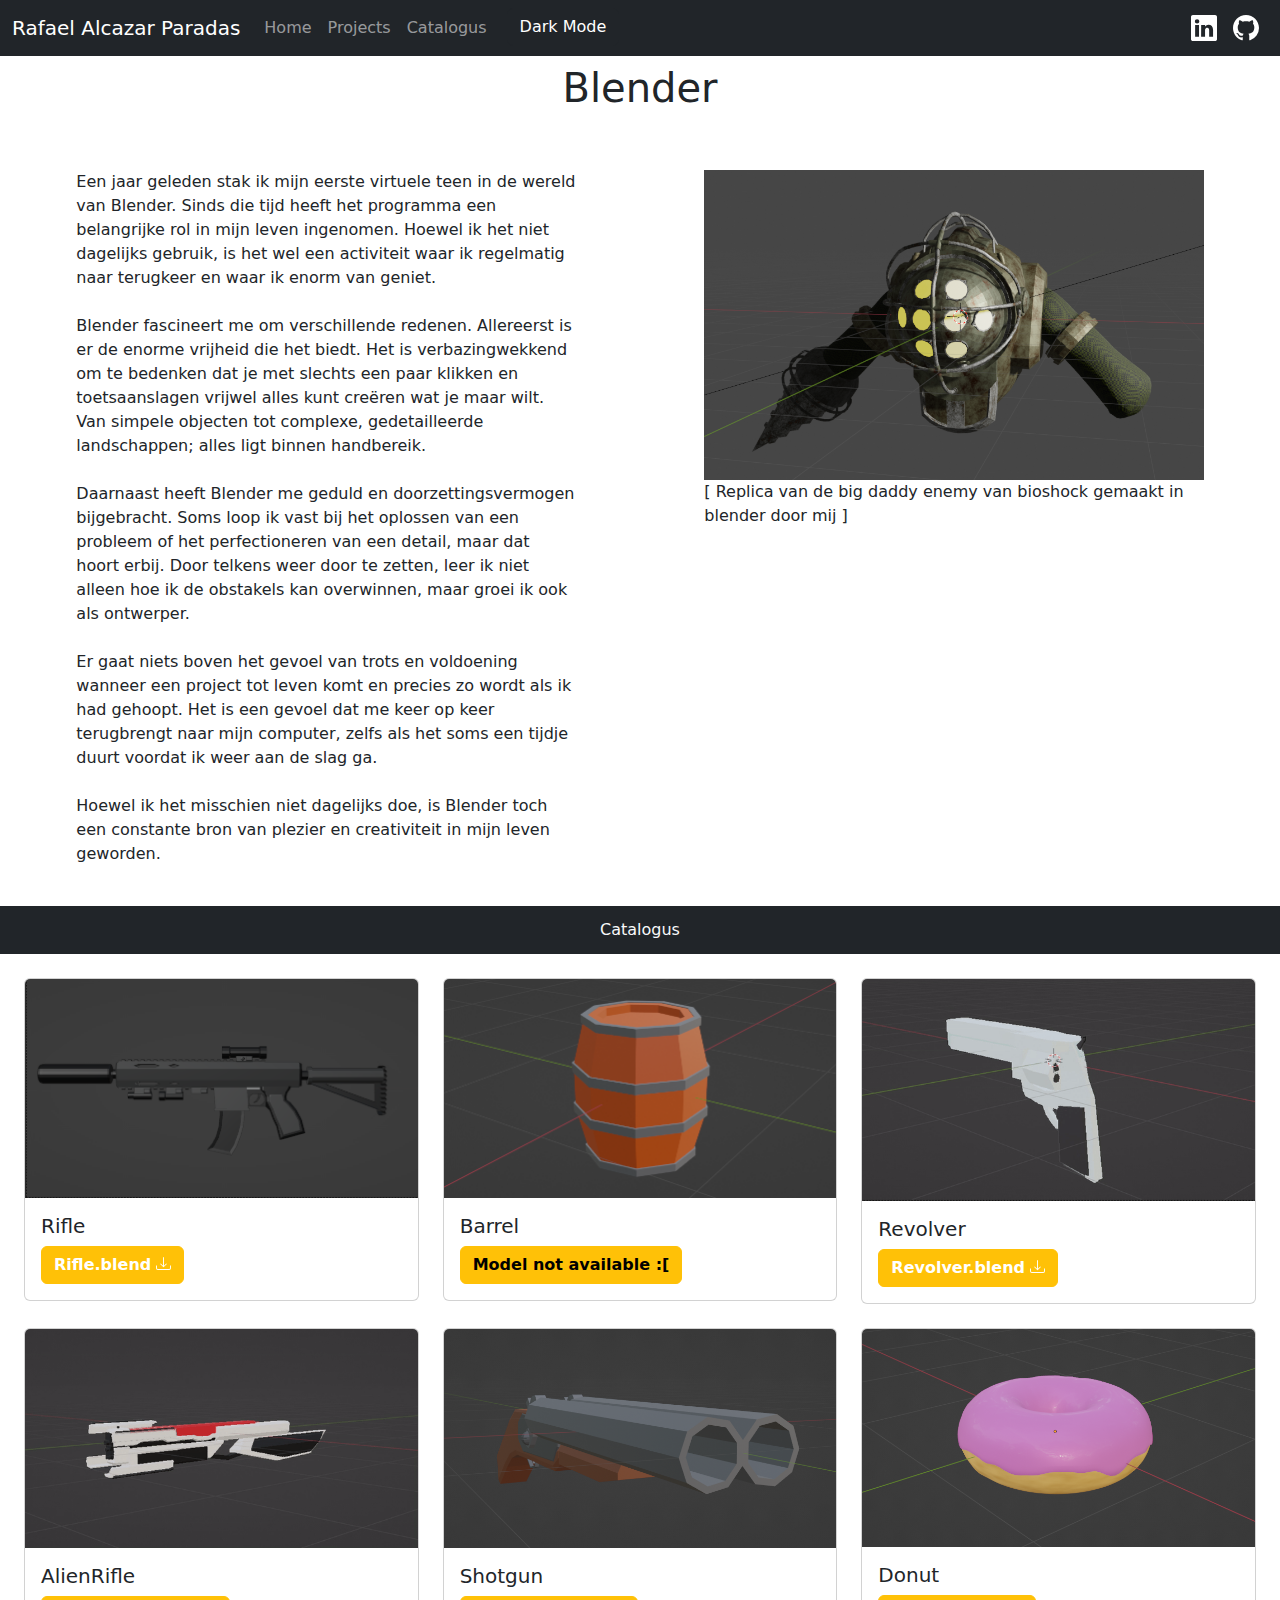
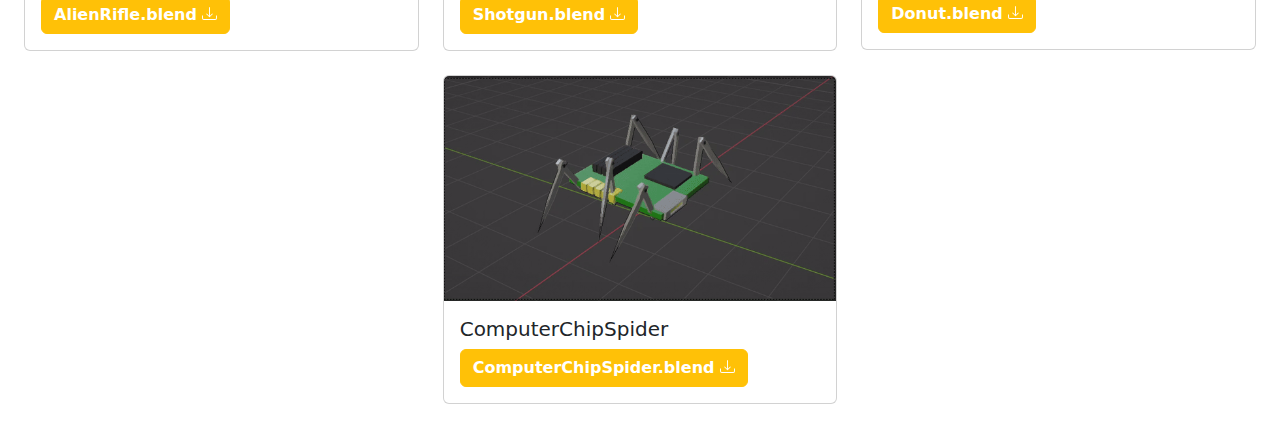
<file: blender.html>
<!DOCTYPE html>
<html lang="en">

<head>
    <title>Portfolio Rafael-Blender</title>
    <meta charset="utf-8">
    <meta name="viewport" content="width=device-width, initial-scale=1">
    <link href="https://cdn.jsdelivr.net/npm/bootstrap@5.3.3/dist/css/bootstrap.min.css" rel="stylesheet">
    <script src="https://cdn.jsdelivr.net/npm/bootstrap@5.3.3/dist/js/bootstrap.bundle.min.js"></script>
    <script src="script.js"></script>
    <link rel="stylesheet" href="inline.css">
</head>

<body style="max-width: 100%; overflow-x: hidden;">
    <!--Navbar-->
    <nav id="AlrDark" class="navbar navbar-expand-sm bg-dark navbar-dark fixed-top justify-content-center">
        <div class="container-fluid">
            <a class="navbar-brand" href="#">Rafael Alcazar Paradas</a>
            <button class="navbar-toggler" type="button" data-bs-toggle="collapse" data-bs-target="#collapsibleNavbar">
                <span class="navbar-toggler-icon"></span>
            </button>
            <div class="collapse navbar-collapse" id="collapsibleNavbar">
                <!-- Links -->
                <ul class="navbar-nav">
                    <li class="nav-item">
                        <a class="nav-link" href="index.html">Home</a>
                    </li>
                    <li class="nav-item">
                        <a class="nav-link" href="index.html#Projects">Projects</a>
                    </li>
                    <li class="nav-item">
                        <a class="nav-link" href="blender.html#Catalogus">Catalogus</a>
                    </li>
                    <li>
                        <div id="Buttonbg" class="container bg-transparent">
                            <button id="button" type="button" class="btn btn-dark" onclick="DarkMode()">Dark
                                Mode</button>
                        </div>
                    </li>
                </ul>
                <ul class="navbar-nav iconClass">
                    <li class="nav-item px-2">
                        <a href="https://www.linkedin.com/in/rafael-alcazar-paradas-52062626b/" target="_blank"
                            style="text-decoration: none; color: white;">
                            <svg xmlns="http://www.w3.org/2000/svg" width="26" height="26" fill="white"
                                class="bi bi-linkedin" viewBox="0 0 16 16">
                                <path
                                    d="M0 1.146C0 .513.526 0 1.175 0h13.65C15.474 0 16 .513 16 1.146v13.708c0 .633-.526 1.146-1.175 1.146H1.175C.526 16 0 15.487 0 14.854zm4.943 12.248V6.169H2.542v7.225zm-1.2-8.212c.837 0 1.358-.554 1.358-1.248-.015-.709-.52-1.248-1.342-1.248S2.4 3.226 2.4 3.934c0 .694.521 1.248 1.327 1.248zm4.908 8.212V9.359c0-.216.016-.432.08-.586.173-.431.568-.878 1.232-.878.869 0 1.216.662 1.216 1.634v3.865h2.401V9.25c0-2.22-1.184-3.252-2.764-3.252-1.274 0-1.845.7-2.165 1.193v.025h-.016l.016-.025V6.169h-2.4c.03.678 0 7.225 0 7.225z" />
                            </svg></a>
                    </li>
                    <li class="nav-item px-2">
                        <a href="https://github.com/Rafael-Roc" target="_blank"
                            style="text-decoration: none; color: white;">
                        <svg xmlns="http://www.w3.org/2000/svg" width="26" height="26" fill="white" class="bi bi-github"
                            viewBox="0 0 16 16">
                            <path
                                d="M8 0C3.58 0 0 3.58 0 8c0 3.54 2.29 6.53 5.47 7.59.4.07.55-.17.55-.38 0-.19-.01-.82-.01-1.49-2.01.37-2.53-.49-2.69-.94-.09-.23-.48-.94-.82-1.13-.28-.15-.68-.52-.01-.53.63-.01 1.08.58 1.23.82.72 1.21 1.87.87 2.33.66.07-.52.28-.87.51-1.07-1.78-.2-3.64-.89-3.64-3.95 0-.87.31-1.59.82-2.15-.08-.2-.36-1.02.08-2.12 0 0 .67-.21 2.2.82.64-.18 1.32-.27 2-.27s1.36.09 2 .27c1.53-1.04 2.2-.82 2.2-.82.44 1.1.16 1.92.08 2.12.51.56.82 1.27.82 2.15 0 3.07-1.87 3.75-3.65 3.95.29.25.54.73.54 1.48 0 1.07-.01 1.93-.01 2.2 0 .21.15.46.55.38A8.01 8.01 0 0 0 16 8c0-4.42-3.58-8-8-8" />
                        </svg></a>
                    </li>
                </ul>
            </div>
        </div>
    </nav>

    <div class="container justify-content-center d-flex HeaderClass">
        <h1>Blender</h2>
    </div>

    <div class="row p-4">
        <div class="col-xl-5 container">
            <p>Een jaar geleden stak ik mijn eerste virtuele teen in de wereld van Blender. Sinds die tijd heeft het
                programma een belangrijke rol in mijn leven ingenomen. Hoewel ik het niet dagelijks gebruik, is het wel
                een activiteit waar ik regelmatig naar terugkeer en waar ik enorm van geniet.<br>
                <br>
                Blender fascineert me om verschillende redenen. Allereerst is er de enorme vrijheid die het biedt. Het
                is verbazingwekkend om te bedenken dat je met slechts een paar klikken en toetsaanslagen vrijwel alles
                kunt creëren wat je maar wilt. Van simpele objecten tot complexe, gedetailleerde landschappen; alles
                ligt binnen handbereik.<br>
                <br>
                Daarnaast heeft Blender me geduld en doorzettingsvermogen bijgebracht. Soms loop ik vast bij het
                oplossen van een probleem of het perfectioneren van een detail, maar dat hoort erbij. Door telkens weer
                door te zetten, leer ik niet alleen hoe ik de obstakels kan overwinnen, maar groei ik ook als
                ontwerper.<br>
                <br>
                Er gaat niets boven het gevoel van trots en voldoening wanneer een project tot leven komt en precies zo
                wordt
                als ik had gehoopt. Het is een gevoel dat me keer op keer terugbrengt naar mijn computer, zelfs als het
                soms een tijdje duurt voordat ik weer aan de slag ga.<br>
                <br>
                Hoewel ik het misschien niet dagelijks doe, is Blender toch een constante bron van plezier en
                creativiteit in mijn leven geworden.
            </p>
        </div>
        <div class="col-xl-5 container rounded-1">
            <img src="Blender/Photos/BioshockBigdaddy.png" class="card-img-top mx-auto d-block" alt="Rafael">
            <p>[ Replica van de big daddy enemy van bioshock gemaakt in blender door mij ]</p>
        </div>
    </div>

    <div id="AlrDark" class="py-2 bg-dark">
        <p id="Catalogus" class="m-1 text-light d-flex justify-content-center">Catalogus</p>
    </div>

    <div class="row row-cols-1 p-4 row-cols-md-3 g-4 justify-content-center">
        <div class="col ">
            <div class="card">
                <img src="Blender/Photos/Rifle.png" class="card-img-top" alt="Rifle">
                <div class="card-body">
                    <h5 class="card-title">Rifle</h5>
                    <button type="button" class="btn btn-warning">
                        <a href="Blender/Blend files/Rifle.blend" style="text-decoration: none; color: white;">
                            <strong>Rifle.blend</strong>
                            <svg xmlns="http://www.w3.org/2000/svg" width="15" height="15" fill="currentColor"
                                style="vertical-align: -1px;" class="bi bi-download" viewBox="0 0 16 16">
                                <path
                                    d="M.5 9.9a.5.5 0 0 1 .5.5v2.5a1 1 0 0 0 1 1h12a1 1 0 0 0 1-1v-2.5a.5.5 0 0 1 1 0v2.5a2 2 0 0 1-2 2H2a2 2 0 0 1-2-2v-2.5a.5.5 0 0 1 .5-.5" />
                                <path
                                    d="M7.646 11.854a.5.5 0 0 0 .708 0l3-3a.5.5 0 0 0-.708-.708L8.5 10.293V1.5a.5.5 0 0 0-1 0v8.793L5.354 8.146a.5.5 0 1 0-.708.708z" />
                            </svg>
                        </a>
                    </button>
                </div>
            </div>
        </div>
        <div class="col">
            <div class="card">
                <img src="Blender/Photos/Barrel.png" class="card-img-top" alt="barrel">
                <div class="card-body">
                    <h5 class="card-title">Barrel</h5>
                    <button type="button" class="btn btn-warning">
                        <!--<a href="Barrel.blend" style="text-decoration: none; color: white;">-->
                            <strong>Model not available :[</strong>
                            <!--<svg xmlns="http://www.w3.org/2000/svg" width="15" height="15" fill="currentColor"
                                style="vertical-align: -1px;" class="bi bi-download" viewBox="0 0 16 16">
                                <path
                                    d="M.5 9.9a.5.5 0 0 1 .5.5v2.5a1 1 0 0 0 1 1h12a1 1 0 0 0 1-1v-2.5a.5.5 0 0 1 1 0v2.5a2 2 0 0 1-2 2H2a2 2 0 0 1-2-2v-2.5a.5.5 0 0 1 .5-.5" />
                                <path
                                    d="M7.646 11.854a.5.5 0 0 0 .708 0l3-3a.5.5 0 0 0-.708-.708L8.5 10.293V1.5a.5.5 0 0 0-1 0v8.793L5.354 8.146a.5.5 0 1 0-.708.708z" />
                            </svg>-->
                        <!--</a>-->
                    </button>
                </div>
            </div>
        </div>
        <div class="col">
            <div class="card">
                <img src="Blender/Photos/Revolver.gif" class="card-img-top" alt="revolver">
                <div class="card-body">
                    <h5 class="card-title">Revolver</h5>
                    <button type="button" class="btn btn-warning">
                        <a href="Blender/Blend files/Revolver.blend" style="text-decoration: none; color: white;">
                            <strong>Revolver.blend</strong>
                            <svg xmlns="http://www.w3.org/2000/svg" width="15" height="15" fill="currentColor"
                                style="vertical-align: -1px;" class="bi bi-download" viewBox="0 0 16 16">
                                <path
                                    d="M.5 9.9a.5.5 0 0 1 .5.5v2.5a1 1 0 0 0 1 1h12a1 1 0 0 0 1-1v-2.5a.5.5 0 0 1 1 0v2.5a2 2 0 0 1-2 2H2a2 2 0 0 1-2-2v-2.5a.5.5 0 0 1 .5-.5" />
                                <path
                                    d="M7.646 11.854a.5.5 0 0 0 .708 0l3-3a.5.5 0 0 0-.708-.708L8.5 10.293V1.5a.5.5 0 0 0-1 0v8.793L5.354 8.146a.5.5 0 1 0-.708.708z" />
                            </svg>
                        </a>
                    </button>
                </div>
            </div>
        </div>
        <div class="col">
            <div class="card">
                <img src="Blender/Photos/AlienRifle.gif" class="card-img-top" alt="...">
                <div class="card-body">
                    <h5 class="card-title">AlienRifle</h5>
                    <button type="button" class="btn btn-warning">
                        <a href="Blender/Blend files/" style="text-decoration: none; color: white;">
                            <strong>AlienRifle.blend</strong>
                            <svg xmlns="http://www.w3.org/2000/svg" width="15" height="15" fill="currentColor"
                                style="vertical-align: -1px;" class="bi bi-download" viewBox="0 0 16 16">
                                <path
                                    d="M.5 9.9a.5.5 0 0 1 .5.5v2.5a1 1 0 0 0 1 1h12a1 1 0 0 0 1-1v-2.5a.5.5 0 0 1 1 0v2.5a2 2 0 0 1-2 2H2a2 2 0 0 1-2-2v-2.5a.5.5 0 0 1 .5-.5" />
                                <path
                                    d="M7.646 11.854a.5.5 0 0 0 .708 0l3-3a.5.5 0 0 0-.708-.708L8.5 10.293V1.5a.5.5 0 0 0-1 0v8.793L5.354 8.146a.5.5 0 1 0-.708.708z" />
                            </svg>
                        </a>
                    </button>
                </div>
            </div>
        </div>
        <div class="col">
            <div class="card">
                <img src="Blender/Photos/Shotgun.png" class="card-img-top" alt="...">
                <div class="card-body">
                    <h5 class="card-title">Shotgun</h5>
                    <button type="button" class="btn btn-warning">
                        <a href="Blender/Photos/Shotgun.png" style="text-decoration: none; color: white;">
                            <strong>Shotgun.blend</strong>
                            <svg xmlns="http://www.w3.org/2000/svg" width="15" height="15" fill="currentColor"
                                style="vertical-align: -1px;" class="bi bi-download" viewBox="0 0 16 16">
                                <path
                                    d="M.5 9.9a.5.5 0 0 1 .5.5v2.5a1 1 0 0 0 1 1h12a1 1 0 0 0 1-1v-2.5a.5.5 0 0 1 1 0v2.5a2 2 0 0 1-2 2H2a2 2 0 0 1-2-2v-2.5a.5.5 0 0 1 .5-.5" />
                                <path
                                    d="M7.646 11.854a.5.5 0 0 0 .708 0l3-3a.5.5 0 0 0-.708-.708L8.5 10.293V1.5a.5.5 0 0 0-1 0v8.793L5.354 8.146a.5.5 0 1 0-.708.708z" />
                            </svg>
                        </a>
                    </button>
                </div>
            </div>
        </div>
        <div class="col">
            <div class="card">
                <img src="Blender/Photos/Donut.png" class="card-img-top" alt="...">
                <div class="card-body">
                    <h5 class="card-title">Donut</h5>
                    <button type="button" class="btn btn-warning">
                        <a href="Blender/Blend files/Donut.blend" style="text-decoration: none; color: white;">
                            <strong>Donut.blend</strong>
                            <svg xmlns="http://www.w3.org/2000/svg" width="15" height="15" fill="currentColor"
                                style="vertical-align: -1px;" class="bi bi-download" viewBox="0 0 16 16">
                                <path
                                    d="M.5 9.9a.5.5 0 0 1 .5.5v2.5a1 1 0 0 0 1 1h12a1 1 0 0 0 1-1v-2.5a.5.5 0 0 1 1 0v2.5a2 2 0 0 1-2 2H2a2 2 0 0 1-2-2v-2.5a.5.5 0 0 1 .5-.5" />
                                <path
                                    d="M7.646 11.854a.5.5 0 0 0 .708 0l3-3a.5.5 0 0 0-.708-.708L8.5 10.293V1.5a.5.5 0 0 0-1 0v8.793L5.354 8.146a.5.5 0 1 0-.708.708z" />
                            </svg>
                        </a>
                    </button>
                </div>
            </div>
        </div>
        <div class="col">
            <div class="card">
                <img src="Blender/Photos/ComputerChipSpider.gif" class="card-img-top" alt="ChipSpider">
                <div class="card-body">
                    <h5 class="card-title">ComputerChipSpider</h5>
                    <button type="button" class="btn btn-warning">
                        <a href="Blender/Blend files/ComputerChipSpider.blend" style="text-decoration: none; color: white;">
                            <strong>ComputerChipSpider.blend</strong>
                            <svg xmlns="http://www.w3.org/2000/svg" width="15" height="15" fill="currentColor"
                                style="vertical-align: -1px;" class="bi bi-download" viewBox="0 0 16 16">
                                <path
                                    d="M.5 9.9a.5.5 0 0 1 .5.5v2.5a1 1 0 0 0 1 1h12a1 1 0 0 0 1-1v-2.5a.5.5 0 0 1 1 0v2.5a2 2 0 0 1-2 2H2a2 2 0 0 1-2-2v-2.5a.5.5 0 0 1 .5-.5" />
                                <path
                                    d="M7.646 11.854a.5.5 0 0 0 .708 0l3-3a.5.5 0 0 0-.708-.708L8.5 10.293V1.5a.5.5 0 0 0-1 0v8.793L5.354 8.146a.5.5 0 1 0-.708.708z" />
                            </svg>
                        </a>
                    </button>

                </div>
            </div>
        </div>
    </div>

</body>

</html>
</file>
<file: inline.css>
.iconClass{
  position: absolute; 
  right: 1%;
}

.HeaderClass{
  margin-top: 5%;
  margin-bottom:2%;
}
/* `sm` applies to x-small devices (portrait phones, less than 576px) */
@media (max-width: 575.98px) { 
  .iconClass{
    position: relative; 
  }

  .HeaderClass{
    margin-top: 15%;
    margin-bottom:2%;
  }
 }

/* // `md` applies to small devices (landscape phones, less than 768px)*/
@media (max-width: 767.98px) {  }

/* // `lg` applies to medium devices (tablets, less than 992px)*/
@media (max-width: 991.98px) {  }

/* // `xl` applies to large devices (desktops, less than 1200px)*/
@media (max-width: 1199.98px) {  }

/* // `xxl` applies to x-large devices (large desktops, less than 1400px)*/
@media (max-width: 1399.98px) {  }
</file>
